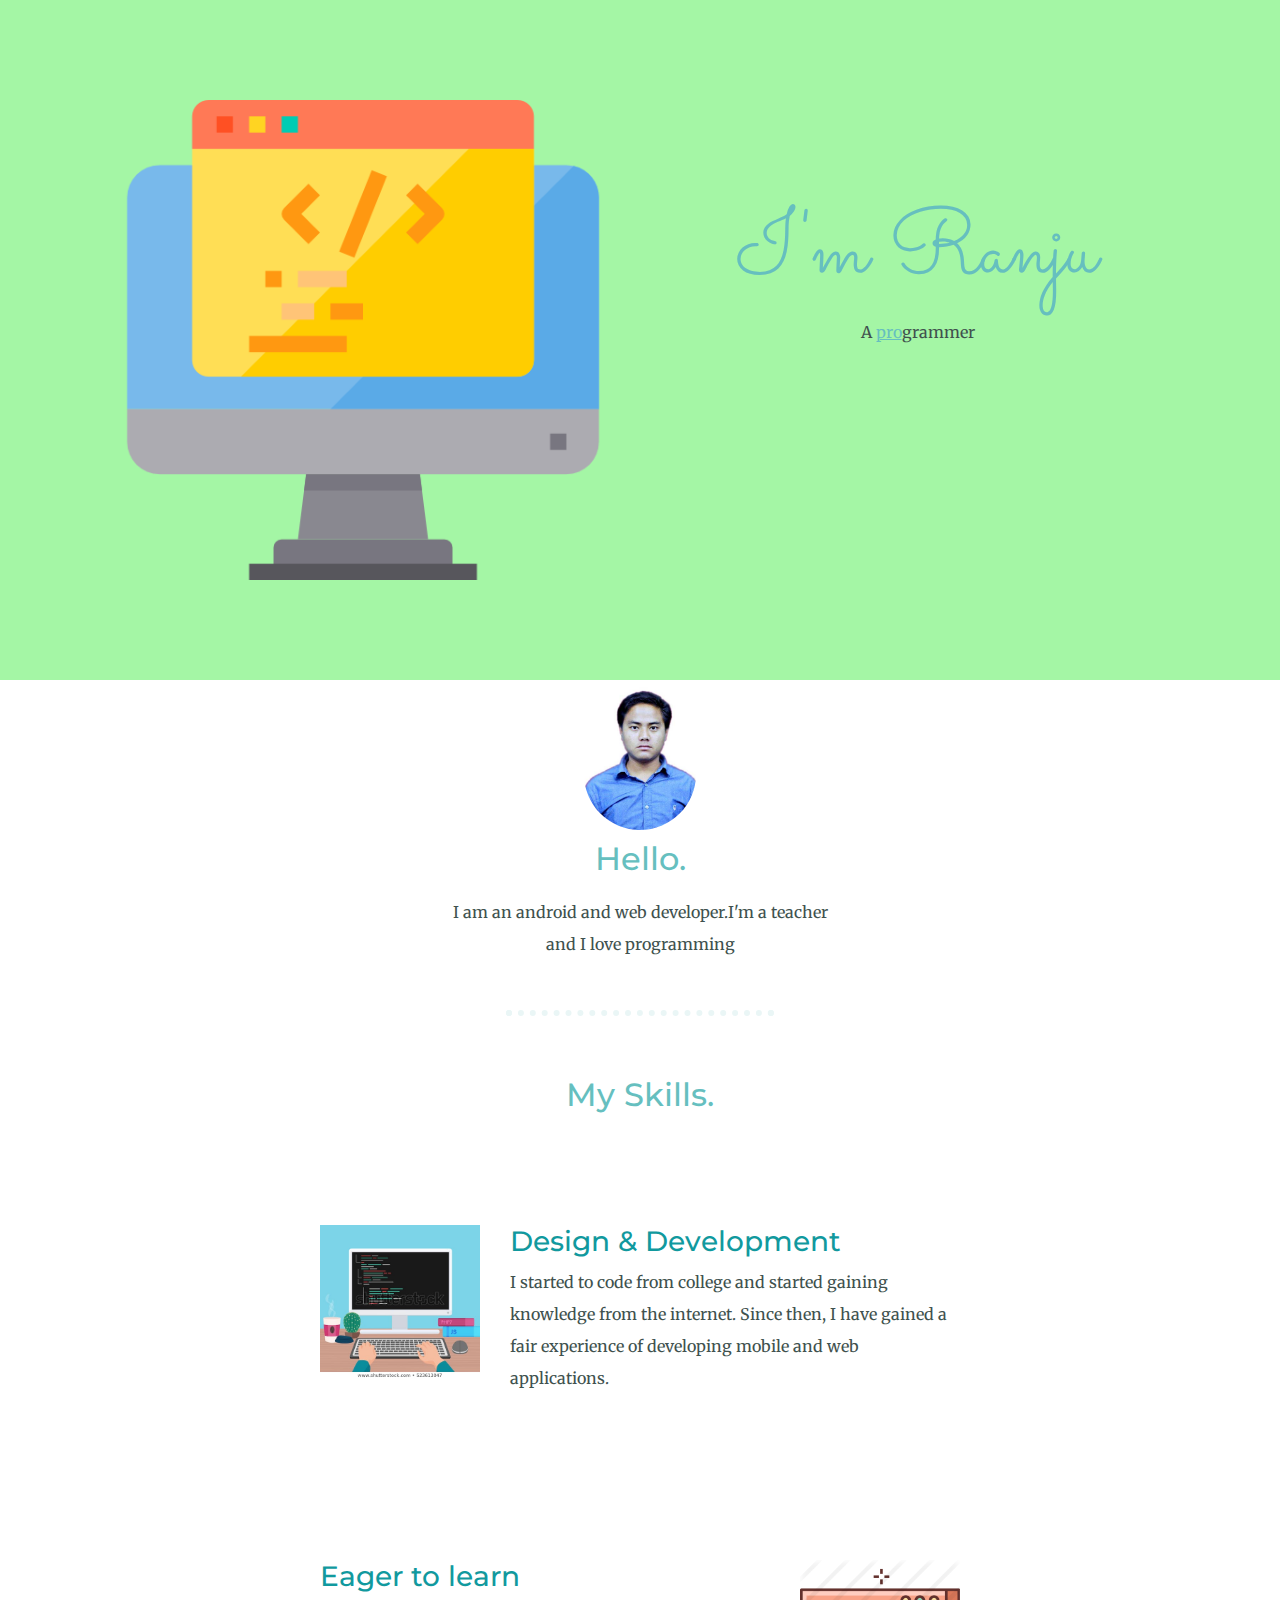
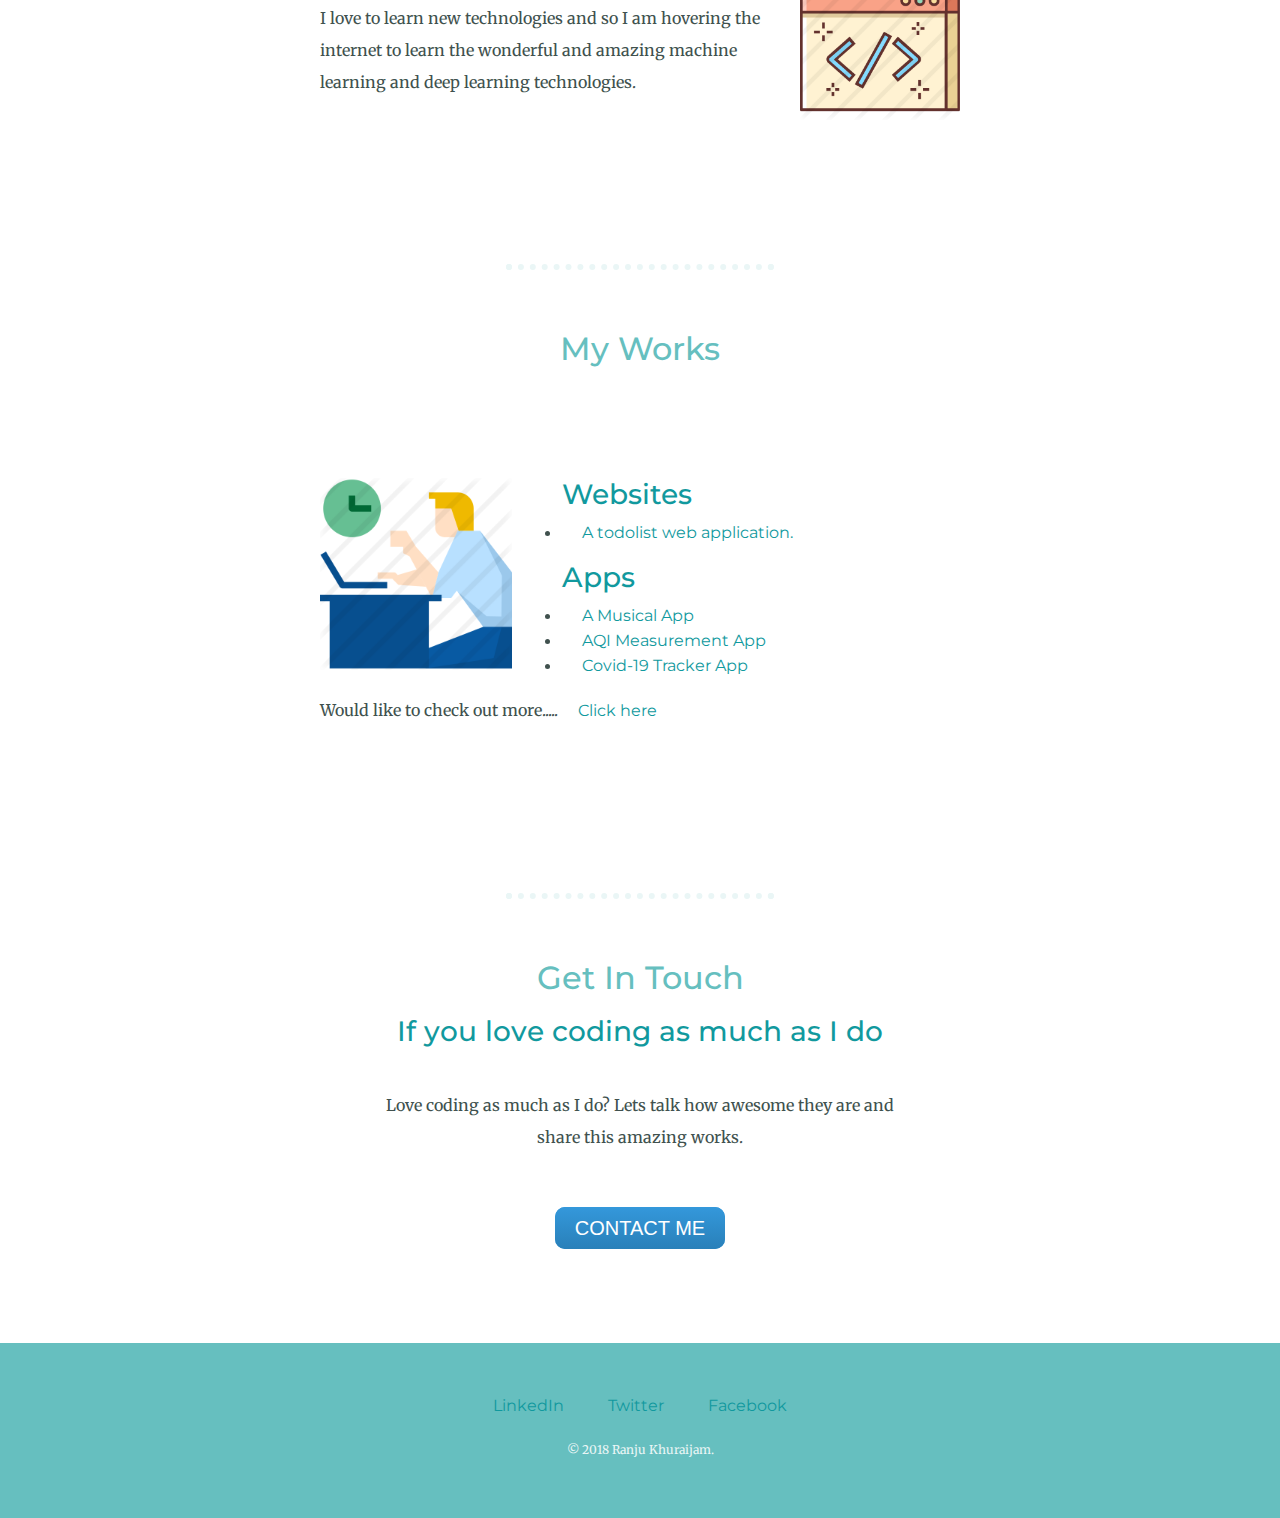
<file: index.html>
<!DOCTYPE html>
<html lang="en" dir="ltr">

<head>
  <meta charset="utf-8">
  <title>Ranju Khuraijam</title>
  <link rel="icon" href="favicon.ico">
  <link href="https://fonts.googleapis.com/css?family=Merriweather|Montserrat|Sacramento" rel="stylesheet">
  <link rel="stylesheet" href="https://stackpath.bootstrapcdn.com/bootstrap/4.3.1/css/bootstrap.min.css" integrity="sha384-ggOyR0iXCbMQv3Xipma34MD+dH/1fQ784/j6cY/iJTQUOhcWr7x9JvoRxT2MZw1T" crossorigin="anonymous">
  <script src="https://stackpath.bootstrapcdn.com/bootstrap/4.3.1/js/bootstrap.min.js" integrity="sha384-JjSmVgyd0p3pXB1rRibZUAYoIIy6OrQ6VrjIEaFf/nJGzIxFDsf4x0xIM+B07jRM" crossorigin="anonymous"></script>
  <link rel="stylesheet" href="styles.css">
<body>
  <div class="top_container container-fluid">
    <div class="row">
      <div class="col-lg-6 col-md-12 col-sm-12">
        <img class="com" src="img.png" alt="cloud">
      </div>
      <div class="col-lg-6 col-md-12 col-sm-12">
        <h1>I'm Ranju </h1>
        <p>
          A <span class="pro">pro</span>grammer
        </p>
      </div>
    </div>
  </div>
  <div class="middle-container">
    <div class="profile">
      <img class="ranjupic" src="Ranju11.jpg" alt="ranju_pic">
      <h2>Hello.</h2>
      <p class="intro">I am an android and web developer.I'm a teacher and I love programming</p>
    </div>
    <hr class="line">
    <div class="skills">
      <h2>My Skills.</h2>
      <div class="skill-row">
        <img class="code_img" src="computer.png" alt="skill_pic">
        <h3>Design & Development</h3>
        <p>I started to code from college and started gaining knowledge from the internet. Since then, I have gained a fair experience of developing mobile and web applications. </p>
      </div>
      <div class="skill-row">
        <img class="chilly_img" src="chillies.png" alt="">
        <h3>Eager to learn</h3>
        <p>I love to learn new technologies and so I am hovering the internet to learn the wonderful and amazing machine learning and deep learning technologies.</p>
      </div>
    </div>
    <hr>
    <div class="skills">
      <h2>My Works</h2>
      <div class="skill-row">
        <img class="work_img" src="work.png">
        <h3>Websites</h3>
        <ul>
          <li><a href="https://radiant-gorge-41038.herokuapp.com/">A todolist web application.</a></li>
        </ul>
                <h3>Apps</h3>
        <ul>
          <li><a href="https://play.google.com/store/apps/details?id=com.echel">A Musical App</a></li>
           <li><a href="https://play.google.com/store/apps/details?id=com.airqualityindex">AQI Measurement App</a></li>
          <li><a href="https://github.com/Ranju82/CoDat">Covid-19 Tracker App</a></li>
        </ul>
        <p>Would like to check out more.....<a href="https://github.com/Ranju82">Click here</a></p>
      </div>
    </div>
    <hr>
    <div class="contact-me">
      <h2>Get In Touch</h2>
      <h3>If you love coding as much as I do</h3>
      <p class="contact_msg">Love coding as much as I do? Lets talk how awesome they are and share this amazing works.</p>
    </div>
    <div class="button_div">
      <a class="butn" href="mailto:ranjusingha82@gmail.com">CONTACT ME</a>
    </div>
  </div>


  <div class="bottom-container">
    <a class="footer-link" href="https://www.linkedin.com/">LinkedIn</a>
    <a class="footer-link" href="https://twitter.com/">Twitter</a>
    <a class="footer-link" href="https://www.facebook.com/">Facebook</a>
    <p class="copyright">© 2018 Ranju Khuraijam.</p>
  </div>

</body>

</html>
</file>
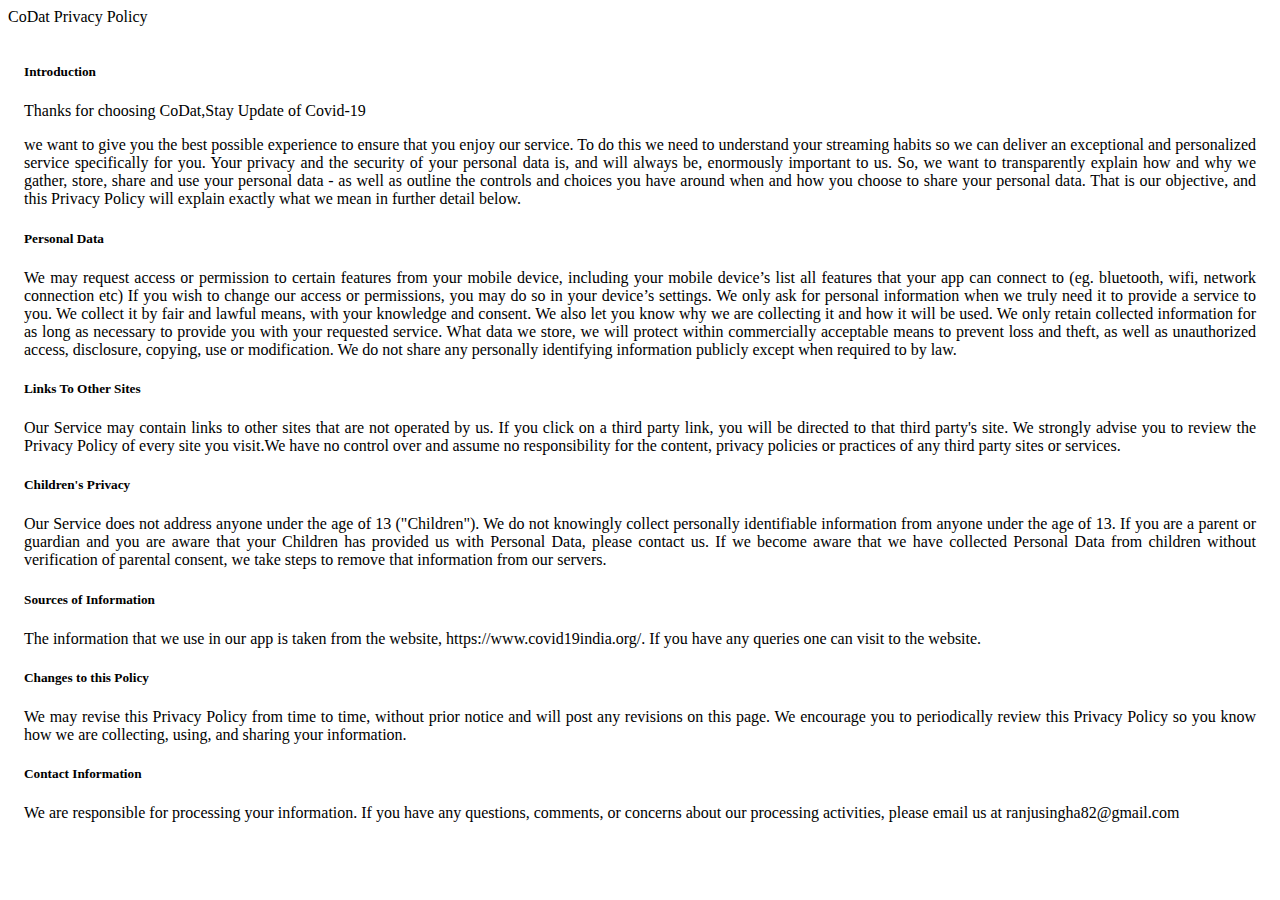
<file: codat.html>
<!DOCTYPE html>
<html lang="en" dir="ltr">
  <head>
    <meta charset="utf-8">
    <link rel="stylesheet" href="https://stackpath.bootstrapcdn.com/bootstrap/4.5.0/css/bootstrap.min.css" integrity="sha384-9aIt2nRpC12Uk9gS9baDl411NQApFmC26EwAOH8WgZl5MYYxFfc+NcPb1dKGj7Sk" crossorigin="anonymous">
    <link rel="stylesheet" href="echel.css">
    <title>CoDat Privacy Policy</title>
  </head>
  <body>

    <nav class="navbar navbar-light bg-light">
  <span class="navbar-brand mb-0 h1">CoDat Privacy Policy</span>
</nav>
  <div class="main">

    <h5>Introduction</h5>
    <div class="container-fluid content">
      <p>Thanks for choosing CoDat,Stay Update of Covid-19</p>

       we want to give you the best possible experience to ensure that you enjoy our service. To do this we need to understand your streaming habits so we can deliver an exceptional and personalized service specifically for you. Your privacy and the security of your personal data is, and will always be, enormously important to us. So, we want to transparently explain how and why we gather, store, share and use your personal data - as well as outline the controls and choices you have around when and how you choose to share your personal data.
    That is our objective, and this Privacy Policy will explain exactly what we mean in further detail below.

    </div>

    <h5>Personal Data</h5>
    <div class="container-fluid content">
       We may request access or permission to certain features from your mobile device,
        including your mobile device’s list all features that your app can connect to
        (eg. bluetooth, wifi, network connection etc) If you wish to change our access or
         permissions, you may do so in your device’s settings.
       We only ask for personal information when we truly need it to provide a service to you.
       We collect it by fair and lawful means, with your knowledge and consent. We also let you
        know why we are collecting it and how it will be used.
We only retain collected information for as long as necessary to provide you with your requested
service. What data we store, we will protect within commercially acceptable means to prevent loss and theft,
 as well as unauthorized access, disclosure, copying, use or modification.
We do not share any personally identifying information publicly except when required to by law.
    </div>


      <h5>Links To Other Sites</h5>
      <div class="container-fluid content">
Our Service may contain links to other sites that are not operated by us. If you click on a third party link, you will be directed to that third party's site. We strongly advise you to review the Privacy Policy of every site you visit.We have no control over and assume no responsibility for the content, privacy policies or practices of any third party sites or services. </div>

<h5>Children's Privacy</h5>
<div class="container-fluid content">
  Our Service does not address anyone under the age of 13 ("Children").
  We do not knowingly collect personally identifiable information from anyone under the age of 13. If you are a parent or guardian and you are aware that your Children has provided us with Personal Data, please contact us. If we become aware that we have collected Personal Data from children without verification of parental consent, we take steps to remove that information from our servers.</div>

<h5>Sources of Information</h5>
  <div class="container-fluid content">
    The information that we use in our app is taken from  the website, https://www.covid19india.org/. If you have any queries one can visit to the website.</div>

  <h5>Changes to this Policy</h5>
  <div class="container-fluid content">
We may revise this Privacy Policy from time to time, without prior notice and will post any revisions on this page. We encourage you to periodically review this Privacy Policy so you know how we are collecting, using, and sharing your information.</div>

<h5>Contact Information</h5>
<div class="container-fluid content">
We are responsible for processing your information. If you have any questions, comments, or concerns about our processing activities, please email us at ranjusingha82@gmail.com</div>

  </div>
<script src="https://code.jquery.com/jquery-3.5.1.slim.min.js" integrity="sha384-DfXdz2htPH0lsSSs5nCTpuj/zy4C+OGpamoFVy38MVBnE+IbbVYUew+OrCXaRkfj" crossorigin="anonymous"></script>
<script src="https://cdn.jsdelivr.net/npm/popper.js@1.16.0/dist/umd/popper.min.js" integrity="sha384-Q6E9RHvbIyZFJoft+2mJbHaEWldlvI9IOYy5n3zV9zzTtmI3UksdQRVvoxMfooAo" crossorigin="anonymous"></script>
<script src="https://stackpath.bootstrapcdn.com/bootstrap/4.5.0/js/bootstrap.min.js" integrity="sha384-OgVRvuATP1z7JjHLkuOU7Xw704+h835Lr+6QL9UvYjZE3Ipu6Tp75j7Bh/kR0JKI" crossorigin="anonymous"></script>
  </body>
</html>
</file>
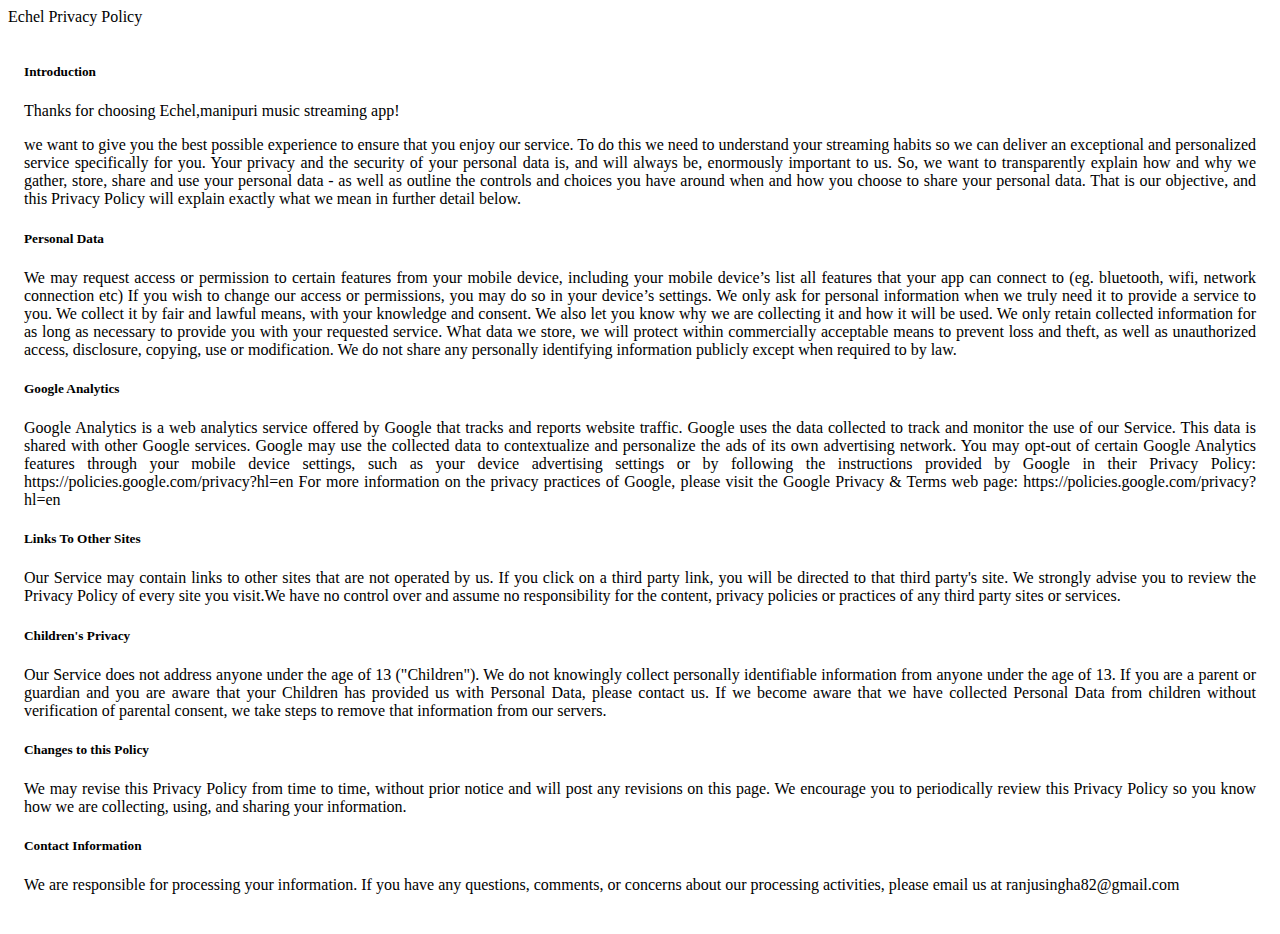
<file: echel.html>
<!DOCTYPE html>
<html lang="en" dir="ltr">
  <head>
    <meta charset="utf-8">
    <link rel="stylesheet" href="https://stackpath.bootstrapcdn.com/bootstrap/4.5.0/css/bootstrap.min.css" integrity="sha384-9aIt2nRpC12Uk9gS9baDl411NQApFmC26EwAOH8WgZl5MYYxFfc+NcPb1dKGj7Sk" crossorigin="anonymous">
    <link rel="stylesheet" href="echel.css">
    <title>Echel Privacy Policy</title>
  </head>
  <body>

    <nav class="navbar navbar-light bg-light">
  <span class="navbar-brand mb-0 h1">Echel Privacy Policy</span>
</nav>
  <div class="main">

    <h5>Introduction</h5>
    <div class="container-fluid content">
      <p>Thanks for choosing Echel,manipuri music streaming app!</p>

       we want to give you the best possible experience to ensure that you enjoy our service. To do this we need to understand your streaming habits so we can deliver an exceptional and personalized service specifically for you. Your privacy and the security of your personal data is, and will always be, enormously important to us. So, we want to transparently explain how and why we gather, store, share and use your personal data - as well as outline the controls and choices you have around when and how you choose to share your personal data.
    That is our objective, and this Privacy Policy will explain exactly what we mean in further detail below.
    </div>

    <h5>Personal Data</h5>
    <div class="container-fluid content">
       We may request access or permission to certain features from your mobile device, including your mobile device’s list all features that your app can connect to (eg. bluetooth, wifi, network connection etc) If you wish to change our access or permissions, you may do so in your device’s settings.
       We only ask for personal information when we truly need it to provide a service to you. We collect it by fair and lawful means, with your knowledge and consent. We also let you know why we are collecting it and how it will be used.
We only retain collected information for as long as necessary to provide you with your requested service. What data we store, we will protect within commercially acceptable means to prevent loss and theft, as well as unauthorized access, disclosure, copying, use or modification.
We do not share any personally identifying information publicly except when required to by law.
    </div>

    <h5>Google Analytics</h5>
    <div class="container-fluid content">
      Google Analytics is a web analytics service offered by Google that tracks and reports website traffic. Google uses the data collected to track and monitor the use of our Service. This data is shared with other Google services. Google may use the collected data to contextualize and personalize the ads of its own advertising network.
      You may opt-out of certain Google Analytics features through your mobile device settings, such as your device advertising settings or by following the instructions provided by Google in their Privacy Policy: https://policies.google.com/privacy?hl=en
      For more information on the privacy practices of Google, please visit the Google Privacy & Terms web page: https://policies.google.com/privacy?hl=en </div>

      <h5>Links To Other Sites</h5>
      <div class="container-fluid content">
Our Service may contain links to other sites that are not operated by us. If you click on a third party link, you will be directed to that third party's site. We strongly advise you to review the Privacy Policy of every site you visit.We have no control over and assume no responsibility for the content, privacy policies or practices of any third party sites or services. </div>

<h5>Children's Privacy</h5>
<div class="container-fluid content">
  Our Service does not address anyone under the age of 13 ("Children").
  We do not knowingly collect personally identifiable information from anyone under the age of 13. If you are a parent or guardian and you are aware that your Children has provided us with Personal Data, please contact us. If we become aware that we have collected Personal Data from children without verification of parental consent, we take steps to remove that information from our servers.</div>

  <h5>Changes to this Policy</h5>
  <div class="container-fluid content">
We may revise this Privacy Policy from time to time, without prior notice and will post any revisions on this page. We encourage you to periodically review this Privacy Policy so you know how we are collecting, using, and sharing your information.</div>

<h5>Contact Information</h5>
<div class="container-fluid content">
We are responsible for processing your information. If you have any questions, comments, or concerns about our processing activities, please email us at ranjusingha82@gmail.com</div>

  </div>
<script src="https://code.jquery.com/jquery-3.5.1.slim.min.js" integrity="sha384-DfXdz2htPH0lsSSs5nCTpuj/zy4C+OGpamoFVy38MVBnE+IbbVYUew+OrCXaRkfj" crossorigin="anonymous"></script>
<script src="https://cdn.jsdelivr.net/npm/popper.js@1.16.0/dist/umd/popper.min.js" integrity="sha384-Q6E9RHvbIyZFJoft+2mJbHaEWldlvI9IOYy5n3zV9zzTtmI3UksdQRVvoxMfooAo" crossorigin="anonymous"></script>
<script src="https://stackpath.bootstrapcdn.com/bootstrap/4.5.0/js/bootstrap.min.js" integrity="sha384-OgVRvuATP1z7JjHLkuOU7Xw704+h835Lr+6QL9UvYjZE3Ipu6Tp75j7Bh/kR0JKI" crossorigin="anonymous"></script>
  </body>
</html>
</file>
<file: styles.css>
body{
  color:#40514E;
  margin:0;
  text-align: center;
  font-family: 'Merriweather', serif;
}
h1{
  margin-top: 100px;
  font-size: 5.625rem;
  font-family: 'Sacramento', cursive;
  color: #66BFBF;
}
h2{
  font-family: 'Montserrat', sans-serif;
  color: #66BFBF;
  padding: 10px;
}
h3{
    font-family: 'Montserrat', sans-serif;
    color: #11999E;

}

p{
    line-height: 2;
}

hr{
  border: dotted #EAF6F6 6px;
  border-bottom: none;
  margin:50px auto;
  width:20%

}
a{
  color: #11999E;
  font-family: 'Montserrat', sans-serif;
  margin: 10px 20px;
  text-decoration: none;
}
a:hover{
  color: #EAF6F6;
}

.ranjupic{
    height: 150px;
    border-radius: 100px;
}

.com{
  width: 30rem;
  height: 30rem;
}

.top_container{
    background-color: #a4f6a5;
    position: relative;
    padding: 100px;
}

.middle_container{
margin: 100px 0 100px 0;
}

.intro{
  width: 30%;
  margin: auto;
}

.bottom-container{
background-color: #66BFBF;
margin-top: 100px;
padding: 50px 0 20px;
}

.pro{
  text-decoration: underline;
  margin: 0;
  font-weight: normal;
  color: #66BFBF;
}



.contact_msg{
  width:40%;
  margin: 40px auto 60px;
}

.skill-row{
  width: 50%;
  margin: 100px auto 100px auto;
  text-align: left;
  padding-bottom: 50px;
}

.footer-link{
  color: #11999E;
}
.chilly_img{
  width: 25%;
  float: right;
  margin-left:  30px;
}
.code_img{
  width: 25%;
  float: left;
  margin-right: 30px;
}

.work_img{
  width: 30%;
  float: left;
  margin-right: 50px;
}

.butn {
  background: #3498db;
  background-image: -webkit-linear-gradient(top, #3498db, #2980b9);
  background-image: -moz-linear-gradient(top, #3498db, #2980b9);
  background-image: -ms-linear-gradient(top, #3498db, #2980b9);
  background-image: -o-linear-gradient(top, #3498db, #2980b9);
  background-image: linear-gradient(to bottom, #3498db, #2980b9);
  -webkit-border-radius: 10;
  -moz-border-radius: 10;
  border-radius: 10px;
  font-family: Arial;
  color: #ffffff;
  font-size: 20px;
  padding: 10px 20px 10px 20px;
  text-decoration: none;
}

.butn:hover {
  background: #3cb0fd;
  background-image: -webkit-linear-gradient(top, #3cb0fd, #3498db);
  background-image: -moz-linear-gradient(top, #3cb0fd, #3498db);
  background-image: -ms-linear-gradient(top, #3cb0fd, #3498db);
  background-image: -o-linear-gradient(top, #3cb0fd, #3498db);
  background-image: linear-gradient(to bottom, #3cb0fd, #3498db);
  text-decoration: none;
}
.copyright{
  color: #EAF6F6;
  font-size: 0.75rem;
  padding: 20px 0;
}
</file>
<file: echel.css>
.main{
  padding: 1rem;
}

.content{
  text-align: justify;
  margin-bottom: 1rem;
}
</file>
